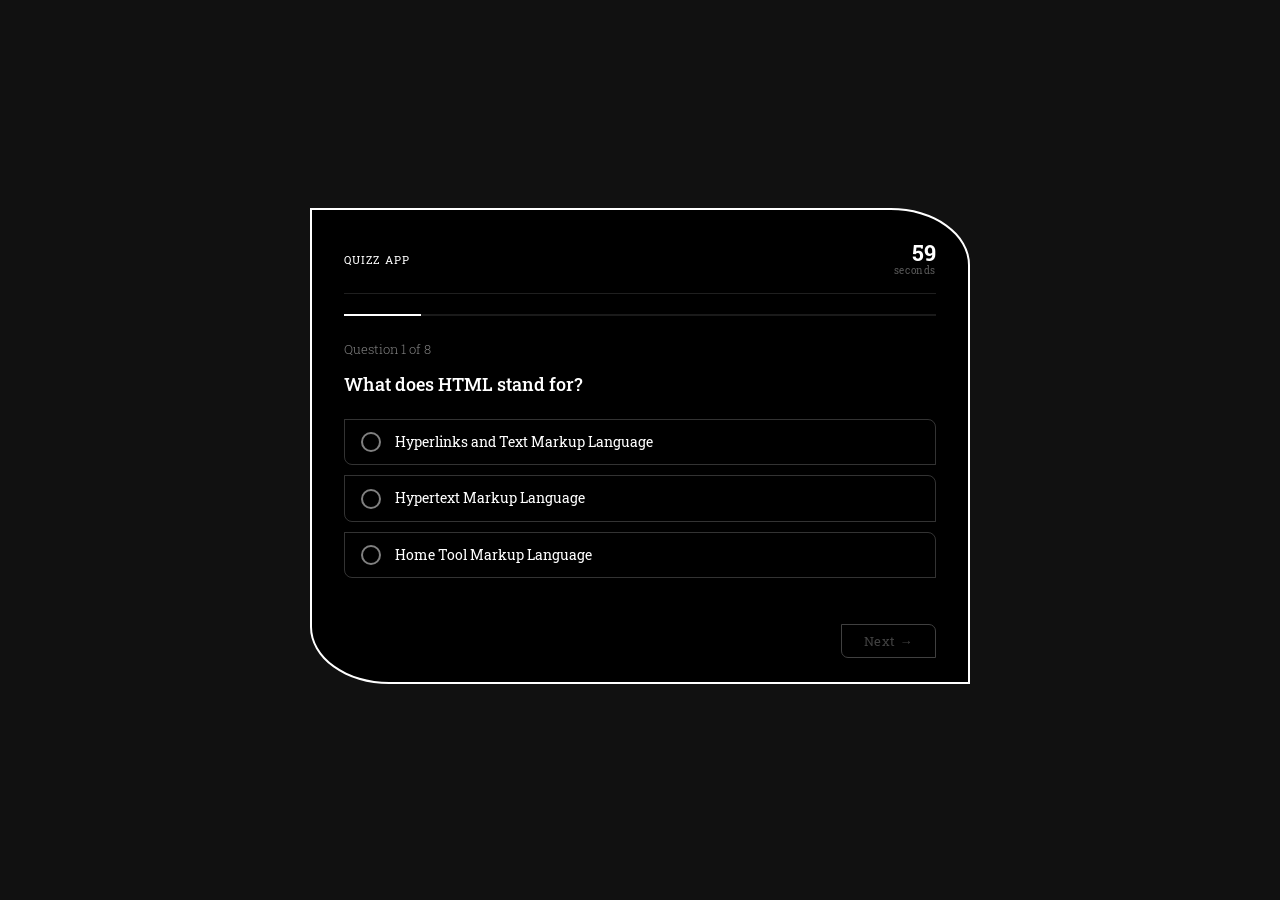
<file: index.html>
<!DOCTYPE html>
<html lang="en">
    <head>
        <meta charset="UTF-8">
        <meta name="viewport" content="width=device-width, initial-scale=1.0">
        <title>HTML Quiz</title>
        <link href="https://fonts.googleapis.com/css2?family=Roboto+Slab:wght@300;400;500;700&display=swap" rel="stylesheet">
        <link rel="stylesheet" type="text/css" href="style.css">
    </head>
    <body>
        <div id="quiz-wrap">
            <div id="box">
                <div id="quiz-section">
                    <div id="head-row">
                        <div id="quiz-name-label">Quizz App</div>
                        <div>
                            <div id="tmr-val">60</div>
                            <div id="tmr-sec">seconds</div>
                        </div>
                    </div>
                    <div id="prog-bar">
                        <div id="prog-fill" style="width:12.5%"></div>
                    </div>
                    <div id="q-counter-badge">Question 1 of 8</div>
                    <p id="q-text"></p>
                    <div id="opts-list"></div>
                    <div id="fb-text"></div>
                    <div id="nav-row"><button id="next-btn" disabled onclick="nextQ()">Next &rarr;</button></div>
                </div>
                <div id="result-wrap">
                    <div id="res-score">0</div>
                    <div id="res-outof">out of 8</div>
                    <div id="res-msg"></div>
                    <div id="res-sub"></div>
                    <div id="res-stats">
                        <div>
                            <div class="r-stat-val" id="s-cor" style="color:#1abc9c">0</div>
                            <div class="r-stat-lbl">Correct</div>
                        </div>
                        <div>
                            <div class="r-stat-val" id="s-wrg" style="color:#e74c3c">0</div>
                            <div class="r-stat-lbl">Wrong</div>
                        </div>
                        <div>
                            <div class="r-stat-val" id="s-pct" style="color:#fff">0%</div>
                            <div class="r-stat-lbl">Score</div>
                        </div>
                    </div>
                </div>
            </div>
        </div>
        <script src="app.js"></script>
    </body>
</html>
</file>
<file: style.css>
* {
    box-sizing: border-box;
    margin: 0;
    padding: 0;
}

body {
    background: #111;
    min-height: 100vh;
    padding: 2rem 1rem 2.5rem;
    font-family: 'Roboto Slab', serif;
    display: flex;
    align-items: center;
}

#quiz-wrap {
    width: 100%;
    max-width: 660px;
    margin: 0 auto;
}

#box {
    background: #000;
    border: 2.5px solid #fff;
    border-radius: 0 12% 0 12%;
    padding: 2rem 2rem 1.5rem;
    min-height: 300px;
}

#head-row {
    display: flex;
    justify-content: space-between;
    align-items: center;
    margin-bottom: 1.25rem;
    border-bottom: 1px solid rgba(255, 255, 255, 0.12);
    padding-bottom: 1rem;
}

#quiz-name-label {
    font-size: 11px;
    letter-spacing: .1em;
    color: #fff;
    text-transform: uppercase;
}

#tmr-val {
    font-size: 22px;
    font-weight: 700;
    color: #fff;
    min-width: 36px;
    line-height: 1;
    text-align: right;
}

#tmr-sec {
    font-size: 10px;
    color: rgba(255, 255, 255, 0.35);
    letter-spacing: .06em;
    text-align: right;
}

#tmr-val.hot {
    color: #e74c3c;
}

#prog-bar {
    height: 2px;
    background: rgba(255, 255, 255, 0.1);
    margin-bottom: 1.5rem;
}

#prog-fill {
    height: 100%;
    background: #fff;
    transition: width .5s ease;
}

#q-counter-badge {
    font-size: 13px;
    color: rgba(255, 255, 255, 0.5);
    font-weight: 300;
    margin-bottom: .75rem;
}

#q-text {
    font-size: 1.1rem;
    font-weight: 500;
    line-height: 1.65;
    color: #fff;
    margin-bottom: 1.25rem;
}

#opts-list {
    display: flex;
    flex-direction: column;
    gap: 10px;
    margin-bottom: 1rem;
}

.opt-row {
    display: flex;
    align-items: center;
    gap: 14px;
    padding: 12px 16px;
    border: 1.5px solid rgba(255, 255, 255, 0.2);
    border-radius: 0 8px 0 8px;
    cursor: pointer;
    transition: border-color .15s, background .15s;
    background: transparent;
}

.opt-row:hover:not(.lock) {
    border-color: rgba(255, 255, 255, 0.7);
    background: rgba(255, 255, 255, 0.05);
}

.opt-row.sel {
    border-color: #fff;
    background: rgba(255, 255, 255, 0.07);
}

.opt-row.correct {
    border-color: #1abc9c !important;
    background: rgba(26, 188, 156, 0.1) !important;
}

.opt-row.wrong {
    border-color: #e74c3c !important;
    background: rgba(231, 76, 60, 0.1) !important;
}

.opt-row.lock {
    cursor: default;
}

.radio-ring {
    width: 20px;
    height: 20px;
    border-radius: 50%;
    border: 2px solid rgba(255, 255, 255, 0.5);
    flex-shrink: 0;
    display: flex;
    align-items: center;
    justify-content: center;
    transition: all .15s;
}

.opt-row.sel .radio-ring {
    border-color: #fff;
    background: #fff;
}

.opt-row.correct .radio-ring {
    border-color: #1abc9c;
    background: #1abc9c;
}

.opt-row.wrong .radio-ring {
    border-color: #e74c3c;
    background: #e74c3c;
}

.radio-inner {
    width: 7px;
    height: 7px;
    border-radius: 50%;
    background: #000;
    opacity: 0;
    transition: opacity .15s;
}

.opt-row.sel .radio-inner,
.opt-row.correct .radio-inner,
.opt-row.wrong .radio-inner {
    opacity: 1;
}

.opt-txt {
    flex: 1;
    line-height: 1.4;
    color: #fff;
    font-size: .9rem;
    font-family: 'Roboto Slab', serif;
}

.opt-row.correct .opt-txt {
    color: #1abc9c;
}

.opt-row.wrong .opt-txt {
    color: #e74c3c;
}

#fb-text {
    font-size: 12px;
    color: rgba(255, 255, 255, 0.4);
    text-align: center;
    min-height: 18px;
    margin-bottom: .75rem;
}

#fb-text.good {
    color: #1abc9c;
}

#fb-text.bad {
    color: #e74c3c;
}

#nav-row {
    display: flex;
    justify-content: flex-end;
}

#next-btn {
    background: transparent;
    border: 1.5px solid #fff;
    color: #fff;
    font-family: 'Roboto Slab', serif;
    font-size: 13px;
    padding: 7px 22px;
    cursor: pointer;
    border-radius: 0 7px;
    letter-spacing: .04em;
    transition: background .18s, color .18s;
}

#next-btn:hover:not(:disabled) {
    background: #fff;
    color: #000;
}

#next-btn:disabled {
    opacity: .25;
    cursor: not-allowed;
}

/* Result Screen */
#result-wrap {
    display: none;
    color: #fff;
    text-align: center;
    padding: 1rem 0;
}

#res-score {
    font-size: 4rem;
    font-weight: 700;
    line-height: 1;
    color: #fff;
}

#res-outof {
    font-size: .95rem;
    color: rgba(255, 255, 255, 0.35);
    margin-bottom: .75rem;
    font-weight: 300;
}

#res-msg {
    font-size: 1.1rem;
    font-weight: 500;
    margin-bottom: .35rem;
    color: #fff;
}

#res-sub {
    font-size: .85rem;
    color: rgba(255, 255, 255, 0.4);
    font-weight: 300;
    margin-bottom: 1.5rem;
}

#res-stats {
    display: flex;
    justify-content: center;
    gap: 2.5rem;
    margin-bottom: 1.75rem;
    border-top: 1px solid rgba(255, 255, 255, 0.1);
    border-bottom: 1px solid rgba(255, 255, 255, 0.1);
    padding: 1rem 0;
}

.r-stat-val {
    font-size: 1.6rem;
    font-weight: 700;
}

.r-stat-lbl {
    font-size: 10px;
    color: rgba(255, 255, 255, 0.35);
    letter-spacing: .08em;
    text-transform: uppercase;
    margin-top: 3px;
}

#retry-btn {
    background: transparent;
    border: 2px solid #fff;
    color: #fff;
    font-family: 'Roboto Slab', serif;
    font-size: 13px;
    padding: 8px 28px;
    cursor: pointer;
    border-radius: 0 8px;
    letter-spacing: .04em;
    transition: background .2s, color .2s;
}

#retry-btn:hover {
    background: #fff;
    color: #000;
}
</file>
